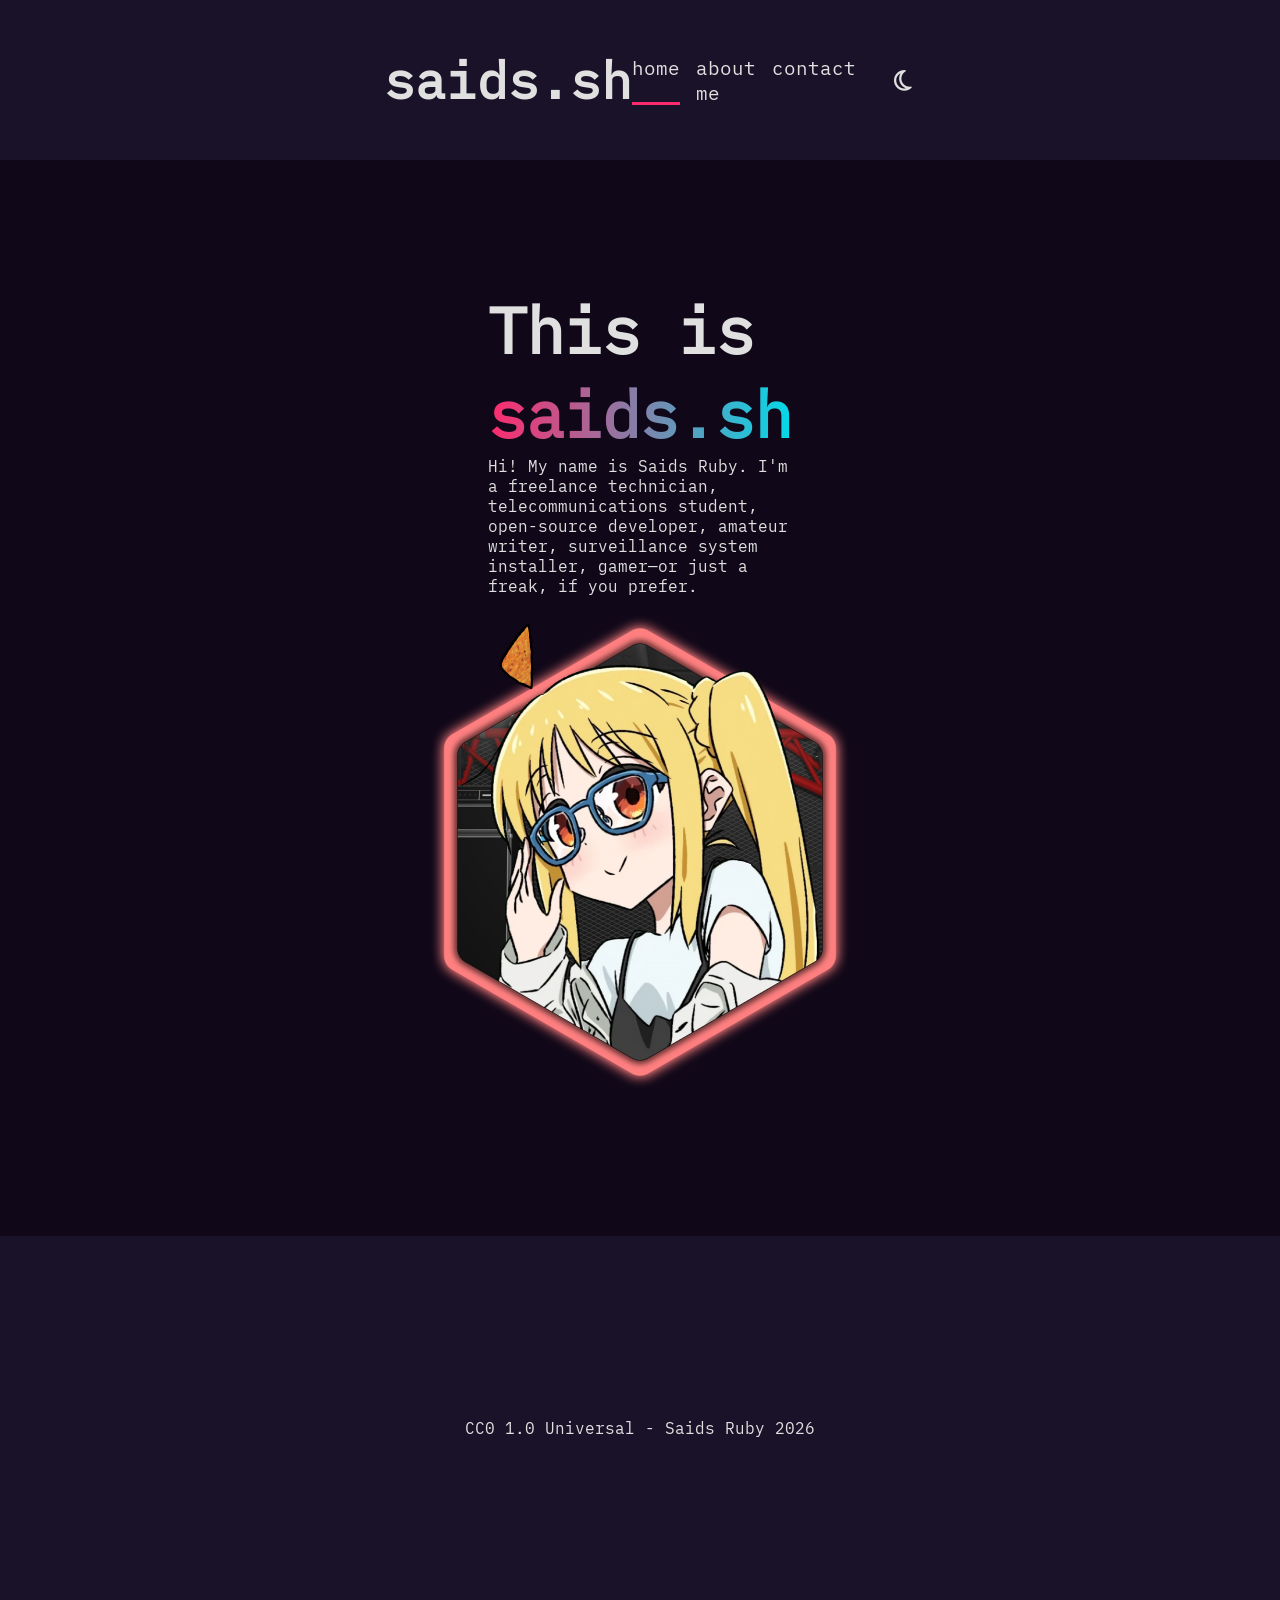
<file: index.html>
<!DOCTYPE html>
<html lang="en">
    <head>
        <meta charset="UTF-8">
        <meta name="viewport" content="width=device-width, initial-scale=1.0">
        <link rel="stylesheet" href="./style/style.css">
        <script src="./scripts/themeToggle.js" defer></script>
        <script src="./scripts/yearUpdate.js" defer></script>
        <title>saids.sh</title>
    </head>

    <body>
        <header>
            <!---->
            <div class="title">
                <!---->
                <h1><a href="index.html">saids.sh</a></h1>
            </div>
            <div class="headerContent">
                <!---->
                <section class="navMenu">
                    <!---->
                    <a href="index.html" class="selected">home</a>
                    <a href="./pages/aboutMe.html">about me</a>
                    <a href="">contact</a>
                </section>

                <div class="themeToggle">
                    <button class="toggleButton" id="toggleBox" aria-label="switch theme">
                        <span class="icon" id="themeIcon"></span>
                    </button>
                </div>
            </div>
        </header>
        <main>
            <!---->
            <div class="saids-sh">
                <!---->
                <div class="intro">
                    <h2>This is <span class="name">saids.sh</span></h2>
                    <p>
                        Hi! My name is Saids Ruby. I'm a freelance technician, telecommunications student, open-source developer, amateur writer, surveillance system installer, gamer—or just a freak, if you prefer.
                    </p>
                </div>
                <img src="./assets/images/pic.png" alt="saids image">
            </div>
        </main>
        <footer>
            <!---->
            <div class="pageInfo">
                <!---->
                <p>CC0 1.0 Universal - Saids Ruby <span id="year">year</span></p>
            </div>
        </footer>
    </body>
</html>
</file>
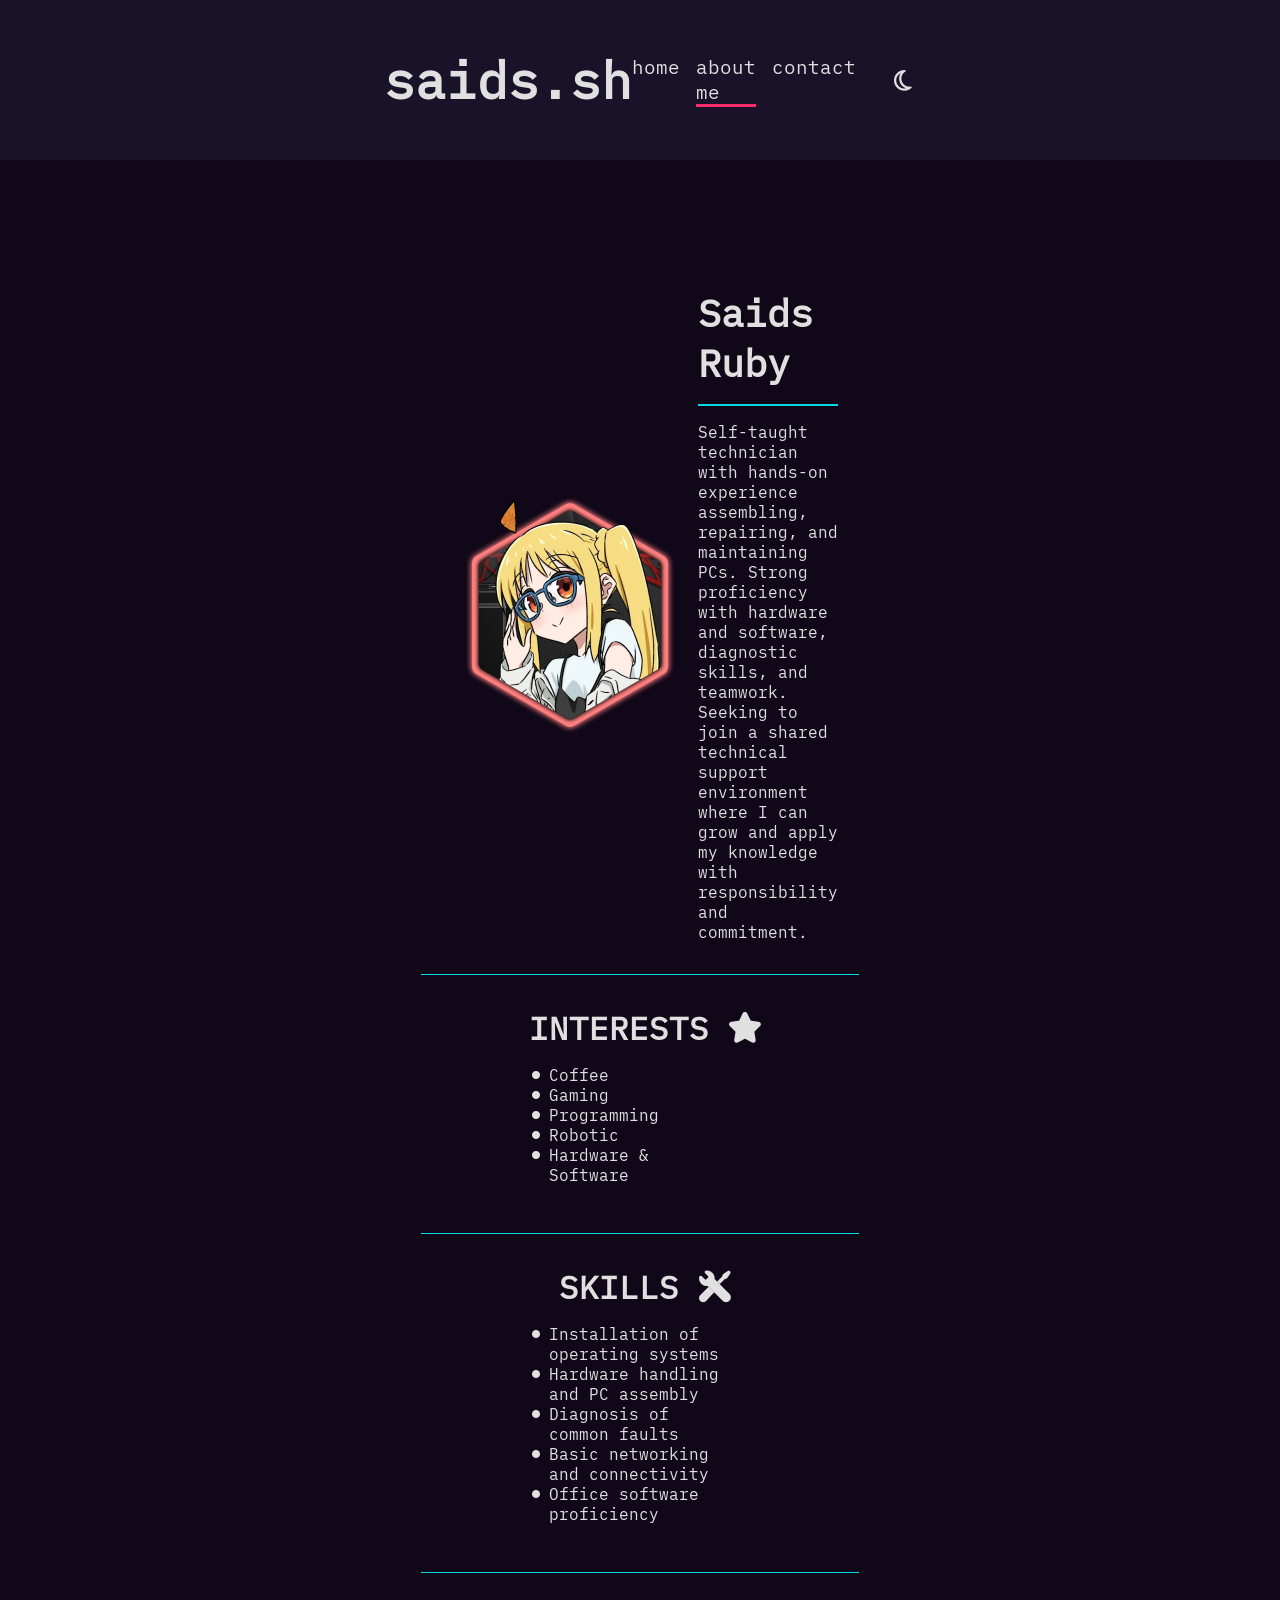
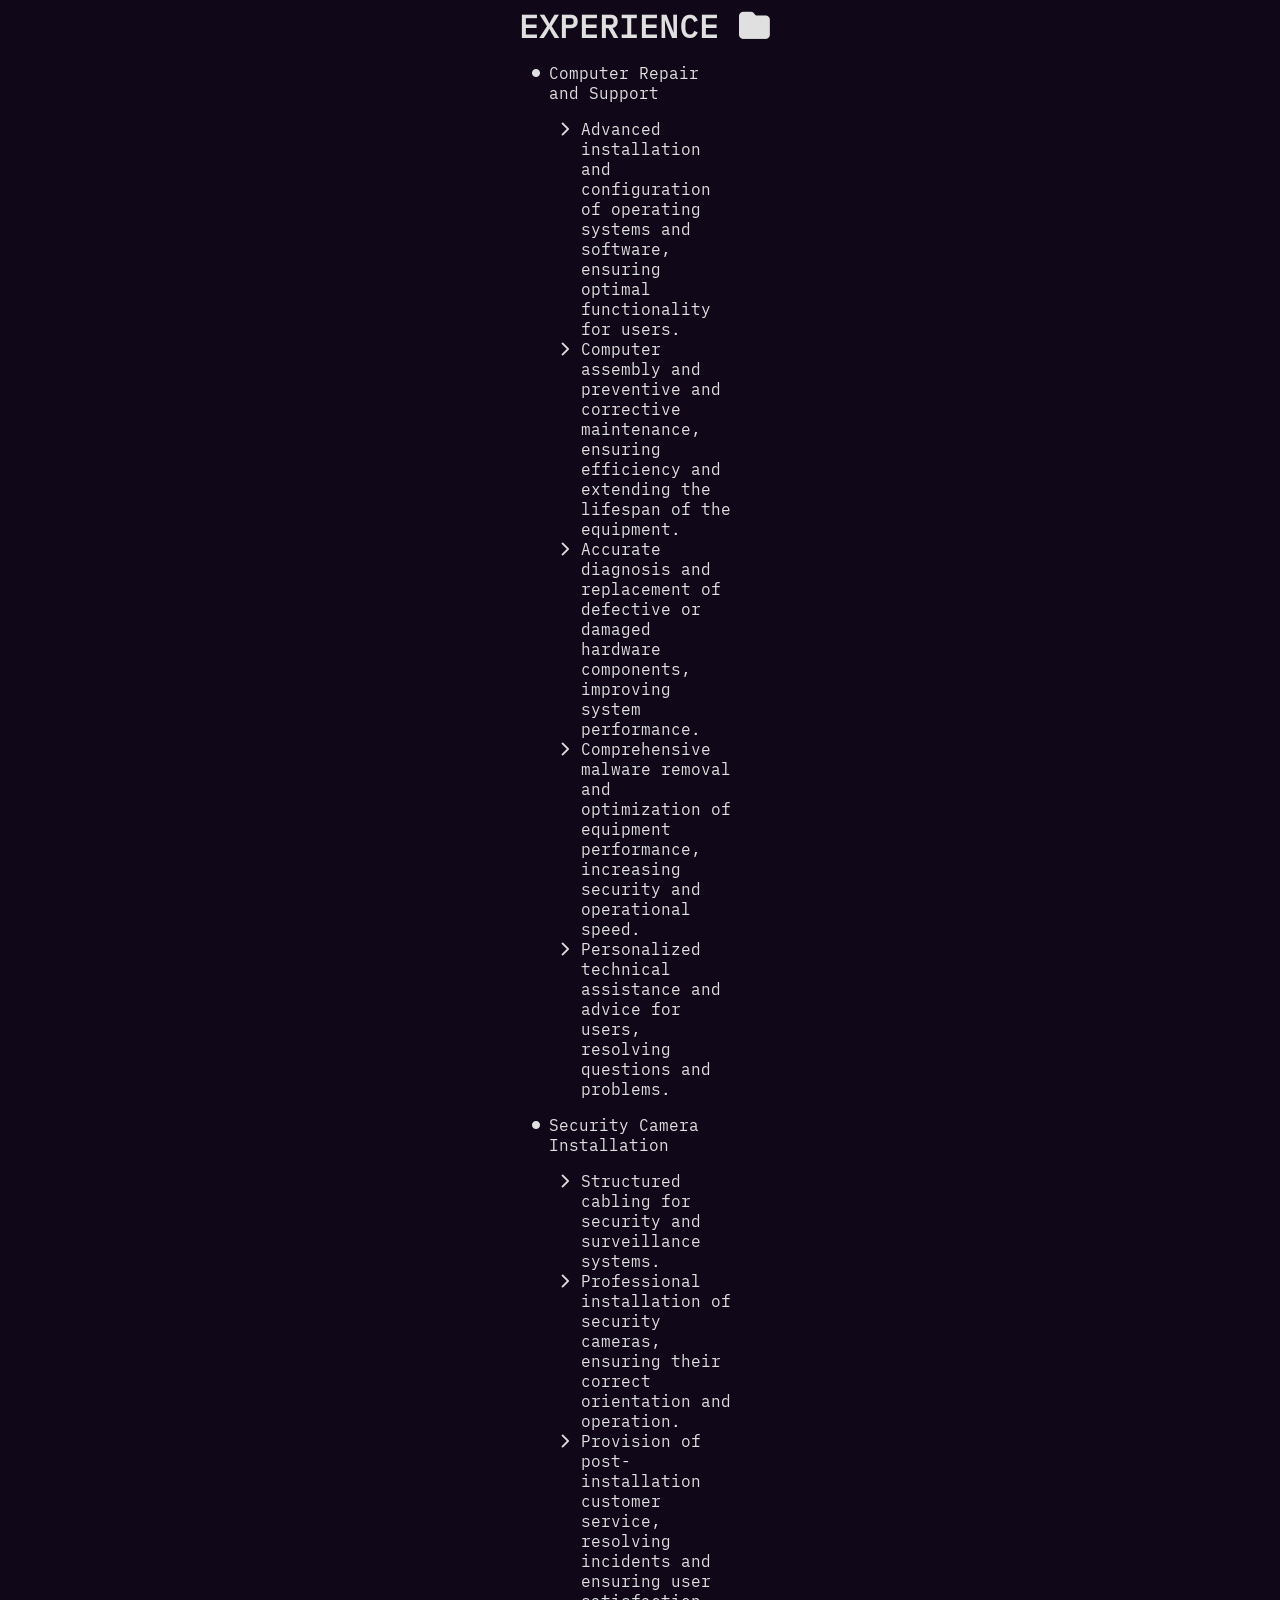
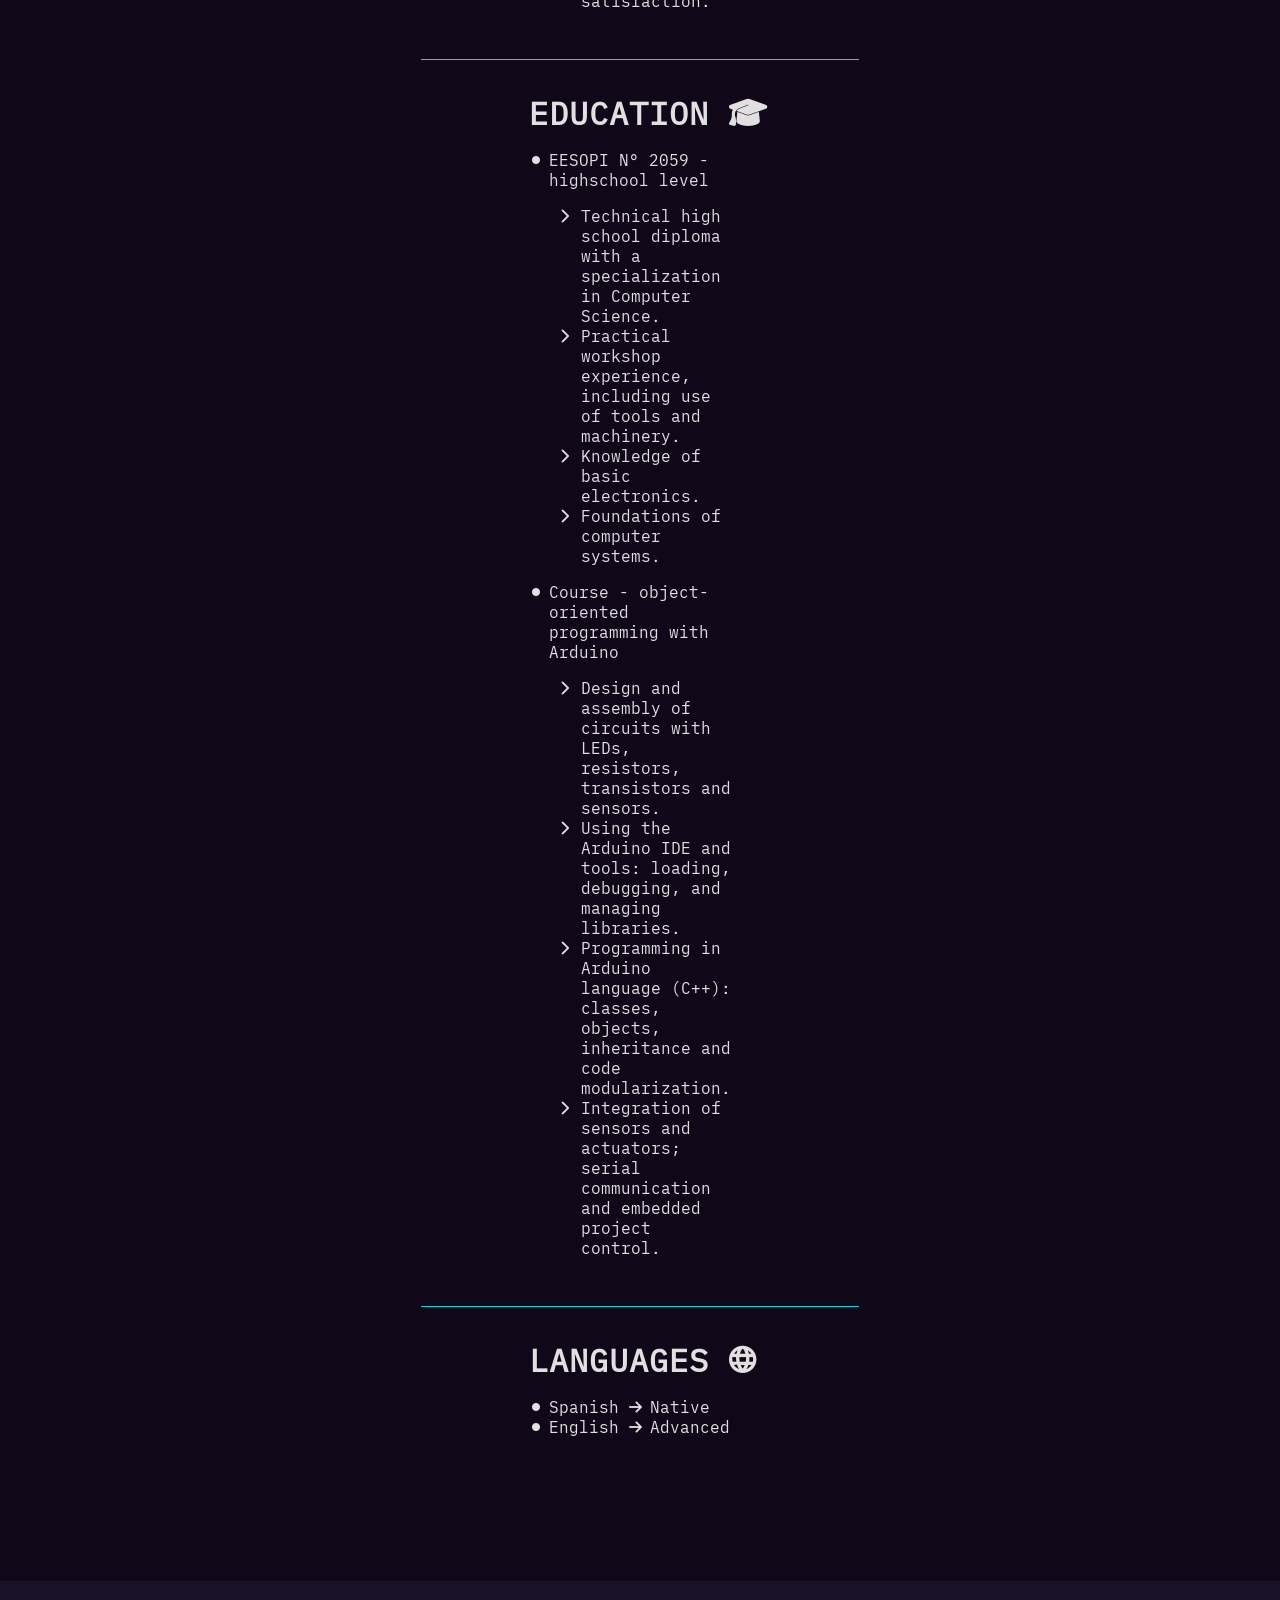
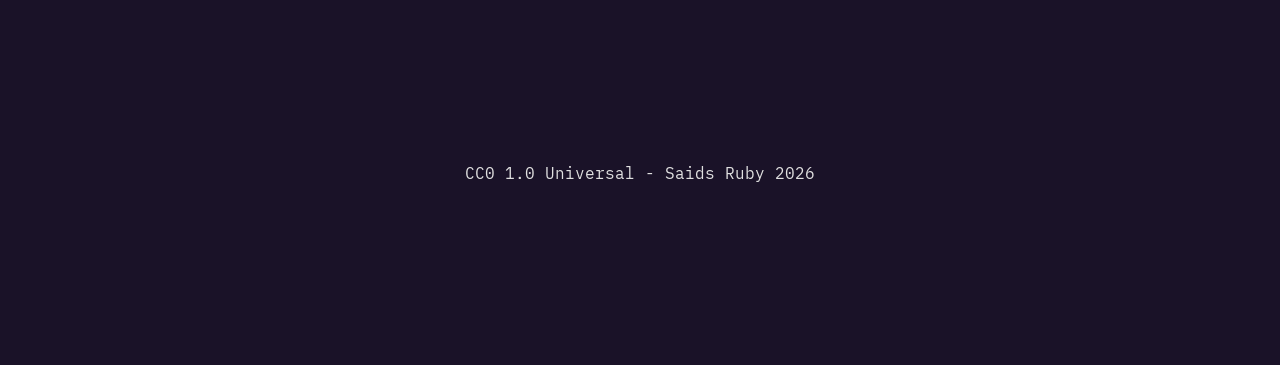
<file: pages/aboutMe.html>
<!DOCTYPE html>
<html lang="en">
    <head>
        <meta charset="UTF-8">
        <meta name="viewport" content="width=device-width, initial-scale=1.0">
        <link rel="stylesheet" href="../style/style.css">
        <script src="../scripts/themeToggle.js" defer></script>
        <script src="../scripts/yearUpdate.js" defer></script>
        <title>saids.sh</title>
    </head>

    <body>
        <header>
            <!---->
            <div class="title">
                <!---->
                <h1><a href="../index.html">saids.sh</a></h1>
            </div>
            <div class="headerContent">
                <!---->
                <section class="navMenu">
                    <!---->
                    <a href="../index.html">home</a>
                    <a href="aboutMe.html" class="selected">about me</a>
                    <a href="">contact</a>
                </section>

                <div class="themeToggle">
                    <button class="toggleButton" id="toggleBox" aria-label="switch theme">
                        <span class="icon" id="themeIcon"></span>
                    </button>
                </div>
            </div>
        </header>
        <main>
            <!---->
            <div class="saids-sh">

                <!-- Profile section: image + description -->
                <div class="profile">
                    <img src="../assets/images/pic.png" alt="saids ruby profile picture">
                    <div class="description">
                        <h2>Saids Ruby</h2>
                        <p>Self-taught technician with hands-on experience assembling, repairing, and maintaining PCs. Strong proficiency with hardware and software, diagnostic skills, and teamwork. Seeking to join a shared technical support environment where I can grow and apply my knowledge with responsibility and commitment.</p>
                    </div>
                </div>

                <!-- ===== MAIN INFORMATION CONTENT ===== -->
                <section class="content">

                    <!-- Interests section -->
                    <div class="interests">
                        <h3>interests </h3>
                        <ul class="list">
                            <li>Coffee</li>
                            <li>Gaming</li>
                            <li>Programming</li>
                            <li>Robotic</li>
                            <li>Hardware & Software</li>
                        </ul>
                    </div>

                    <!-- Skills section -->
                    <div class="skills">
                        <h3>skills </h3>
                        <ul class="list">
                            <li>Installation of operating systems</li>
                            <li>Hardware handling and PC assembly</li>
                            <li>Diagnosis of common faults</li>
                            <li>Basic networking and connectivity</li>
                            <li>Office software proficiency</li>
                        </ul>
                    </div>

                    <!-- Work experience section -->
                    <div class="experience">
                        <h3>experience </h3>
                        <ul class="list">
                            <li>Computer Repair and Support
                                <ul>
                                    <li>Advanced installation and configuration of operating systems and software, ensuring optimal functionality for users.</li>
                                    <li>Computer assembly and preventive and corrective maintenance, ensuring efficiency and extending the lifespan of the equipment.</li>
                                    <li>Accurate diagnosis and replacement of defective or damaged hardware components, improving system performance.</li>
                                    <li>Comprehensive malware removal and optimization of equipment performance, increasing security and operational speed.</li>
                                    <li>Personalized technical assistance and advice for users, resolving questions and problems.</li>
                                </ul>
                            </li>
                            <li>Security Camera Installation
                                <ul>
                                    <li>Structured cabling for security and surveillance systems.</li>
                                    <li>Professional installation of security cameras, ensuring their correct orientation and operation.</li>
                                    <li>Provision of post-installation customer service, resolving incidents and ensuring user satisfaction.</li>
                                </ul>
                            </li>
                        </ul>
                    </div>

                    <!-- Education section -->
                    <div class="education">
                        <h3>education </h3>
                        <ul class="list">
                            <li>EESOPI N° 2059 - highschool level
                                <ul>
                                    <li>Technical high school diploma with a specialization in Computer Science.</li>
                                    <li>Practical workshop experience, including use of tools and machinery.</li>
                                    <li>Knowledge of basic electronics.</li>
                                    <li>Foundations of computer systems.</li>
                                </ul>
                            </li>
                            <li>Course - object-oriented programming with Arduino
                                <ul>
                                    <li>Design and assembly of circuits with LEDs, resistors, transistors and sensors.</li>
                                    <li>Using the Arduino IDE and tools: loading, debugging, and managing libraries.</li>
                                    <li>Programming in Arduino language (C++): classes, objects, inheritance and code modularization.</li>
                                    <li>Integration of sensors and actuators; serial communication and embedded project control.</li>
                                </ul>
                            </li>
                        </ul>
                    </div>

                    <!-- Languages section -->
                    <div class="languages">
                        <h3>languages </h3>
                        <ul class="list">
                            <li>Spanish  Native</li>
                            <li>English  Advanced</li>
                        </ul>
                    </div>
                </section>
            </div>
        </main>
        <footer>
            <!---->
            <div class="pageInfo">
                <!---->
                <p>CC0 1.0 Universal - Saids Ruby <span id="year">year</span></p>
            </div>
        </footer>
    </body>
</html>
</file>
<file: style/style.css>
@charset "UTF-8";
/*
inotifywait -m -r -e modify,create,delete --format '%w%f' **scss/** | while read FILE; do
    echo "¡Cambio detectado en $FILE! Compilando..."
    sassc **scss/style.scss** **style/style.css**
    echo "Compilación lista."
done
*/
:root {
  --mainBG: #100818;
  --secondaryBG: #1a1228;
  --text: #e0e0e0;
  --shadow: rgba(224, 224, 224, 0.4);
  --pinkAccent: #ff2a6d;
  --cyanAccent: #05d9e8; }

.lightTheme {
  --mainBG: #f5f5fa;
  --secondaryBG: #e6e6f0;
  --text: #1e1e2d;
  --pinkAccent: #c81450;
  --cyanAccent: #00a0af;
  --shadow: rgba(30, 30, 45, 0.2); }

@font-face {
  font-family: 'Symbols Nerd Font';
  src: url("../assets/fonts/symbolsNerdFont.ttf") format("truetype");
  font-weight: normal;
  font-style: normal;
  font-display: swap; }

@font-face {
  font-family: 'iMWriting Nerd Font';
  src: url("../assets/fonts/iMWritingMonoNerdFont-Regular.ttf") format("truetype");
  font-weight: normal;
  font-style: normal;
  font-display: swap; }

:root {
  --mainBG: #100818;
  --secondaryBG: #1a1228;
  --text: #e0e0e0;
  --shadow: rgba(224, 224, 224, 0.4);
  --pinkAccent: #ff2a6d;
  --cyanAccent: #05d9e8; }

.lightTheme {
  --mainBG: #f5f5fa;
  --secondaryBG: #e6e6f0;
  --text: #1e1e2d;
  --pinkAccent: #c81450;
  --cyanAccent: #00a0af;
  --shadow: rgba(30, 30, 45, 0.2); }

* {
  font-family: 'iMWriting Nerd Font', 'Symbols Nerd Font';
  box-sizing: border-box;
  margin: 0;
  padding: 0; }

body {
  background-color: var(--mainBG); }

header {
  display: flex;
  flex-direction: row;
  align-self: start;
  justify-content: space-between;
  align-items: center;
  width: 100%;
  height: 10rem;
  padding-left: 24rem;
  padding-right: 24rem;
  background-color: var(--secondaryBG);
  color: var(--text); }
  header .title h1 a {
    text-decoration: none;
    color: var(--text);
    font-size: 3.2rem; }
  header .headerContent {
    display: flex;
    flex-direction: row;
    align-items: center; }
    header .headerContent .navMenu {
      display: flex;
      gap: 1rem;
      font-size: 1.2rem; }
      header .headerContent .navMenu .selected {
        border-bottom: 0.2rem solid transparent;
        animation: borderFadeIn 0.2s ease-out forwards; }

@keyframes borderFadeIn {
  from {
    border-bottom-color: transparent; }
  to {
    border-bottom-color: var(--pinkAccent); } }
      header .headerContent .navMenu a {
        text-decoration: none;
        color: var(--text); }
    header .headerContent .themeToggle {
      display: flex;
      margin-left: 2rem; }
      header .headerContent .themeToggle .toggleButton {
        padding-top: 0.2rem;
        padding-bottom: 0.2rem;
        padding-left: 0.4rem;
        padding-right: 0.4rem;
        background-color: transparent;
        color: transparent;
        border: none;
        border-radius: 0.4rem;
        cursor: pointer; }
        header .headerContent .themeToggle .toggleButton:hover .icon {
          text-shadow: 0 0 5px var(--shadow), 0 0 10px var(--shadow), 0 0 20px var(--shadow); }
        header .headerContent .themeToggle .toggleButton:active {
          transform: scale(0.9); }
          header .headerContent .themeToggle .toggleButton:active .icon {
            text-shadow: none; }
        header .headerContent .themeToggle .toggleButton .icon {
          font-size: 1.6rem;
          color: var(--text);
          transition: text-shadow 0.2s ease; }

main {
  display: flex;
  justify-content: center;
  align-items: center;
  min-height: 80vh;
  padding-top: 4rem;
  padding-bottom: 4rem;
  padding-left: 24rem;
  padding-right: 24rem;
  background-color: var(--mainBG);
  color: var(--text); }

footer {
  display: flex;
  align-self: flex-end;
  justify-content: center;
  align-content: center;
  width: 100%;
  height: 24rem;
  padding-left: 24rem;
  padding-right: 24rem;
  background-color: var(--secondaryBG); }
  footer .pageInfo {
    display: flex;
    align-self: center;
    justify-content: center;
    color: var(--text); }

:root {
  --mainBG: #100818;
  --secondaryBG: #1a1228;
  --text: #e0e0e0;
  --shadow: rgba(224, 224, 224, 0.4);
  --pinkAccent: #ff2a6d;
  --cyanAccent: #05d9e8; }

.lightTheme {
  --mainBG: #f5f5fa;
  --secondaryBG: #e6e6f0;
  --text: #1e1e2d;
  --pinkAccent: #c81450;
  --cyanAccent: #00a0af;
  --shadow: rgba(30, 30, 45, 0.2); }

.saids-sh {
  display: flex;
  flex-direction: row;
  align-items: center; }
  .saids-sh .intro h2 {
    font-size: 4rem; }
    .saids-sh .intro h2 .name {
      background: linear-gradient(90deg, var(--pinkAccent), var(--cyanAccent), var(--pinkAccent));
      background-size: 200% auto;
      -webkit-background-clip: text;
      background-clip: text;
      display: inline-block;
      color: transparent;
      animation: gradient-flow 4s linear infinite; }

@keyframes gradient-flow {
  0% {
    background-position: 0% 50%; }
  100% {
    background-position: 200% 50%; } }
  .saids-sh img {
    width: 32rem; }

:root {
  --mainBG: #100818;
  --secondaryBG: #1a1228;
  --text: #e0e0e0;
  --shadow: rgba(224, 224, 224, 0.4);
  --pinkAccent: #ff2a6d;
  --cyanAccent: #05d9e8; }

.lightTheme {
  --mainBG: #f5f5fa;
  --secondaryBG: #e6e6f0;
  --text: #1e1e2d;
  --pinkAccent: #c81450;
  --cyanAccent: #00a0af;
  --shadow: rgba(30, 30, 45, 0.2); }

.saids-sh {
  display: flex;
  flex-direction: column;
  align-items: center;
  justify-content: space-between;
  width: 50%;
  margin: 4rem; }
  .saids-sh .profile {
    display: flex;
    align-items: center;
    justify-content: space-between; }
    .saids-sh .profile img {
      max-width: 256px;
      height: auto; }
    .saids-sh .profile .description {
      display: flex;
      flex-direction: column; }
      .saids-sh .profile .description h2 {
        font-size: 2.4rem;
        margin-bottom: 1rem;
        font-weight: bold; }
      .saids-sh .profile .description p {
        padding-top: 1rem;
        border-top: 2px solid var(--cyanAccent); }
  .saids-sh .content {
    display: flex;
    flex-direction: column;
    justify-content: space-between; }
    .saids-sh .content div {
      border-top: 1px solid var(--cyanAccent);
      padding-top: 1rem;
      margin-top: 2rem; }
      .saids-sh .content div h3 {
        font-size: 2rem;
        text-transform: uppercase;
        letter-spacing: 1px;
        text-align: center;
        margin: 1rem; }
      .saids-sh .content div .list {
        list-style: " ";
        margin-bottom: 1rem;
        text-align: left;
        padding-left: 8rem;
        padding-right: 8rem; }
        .saids-sh .content div .list ul {
          list-style: " ";
          padding-left: 2rem;
          margin-top: 1rem;
          margin-bottom: 1rem;
          text-align: left; }
</file>
